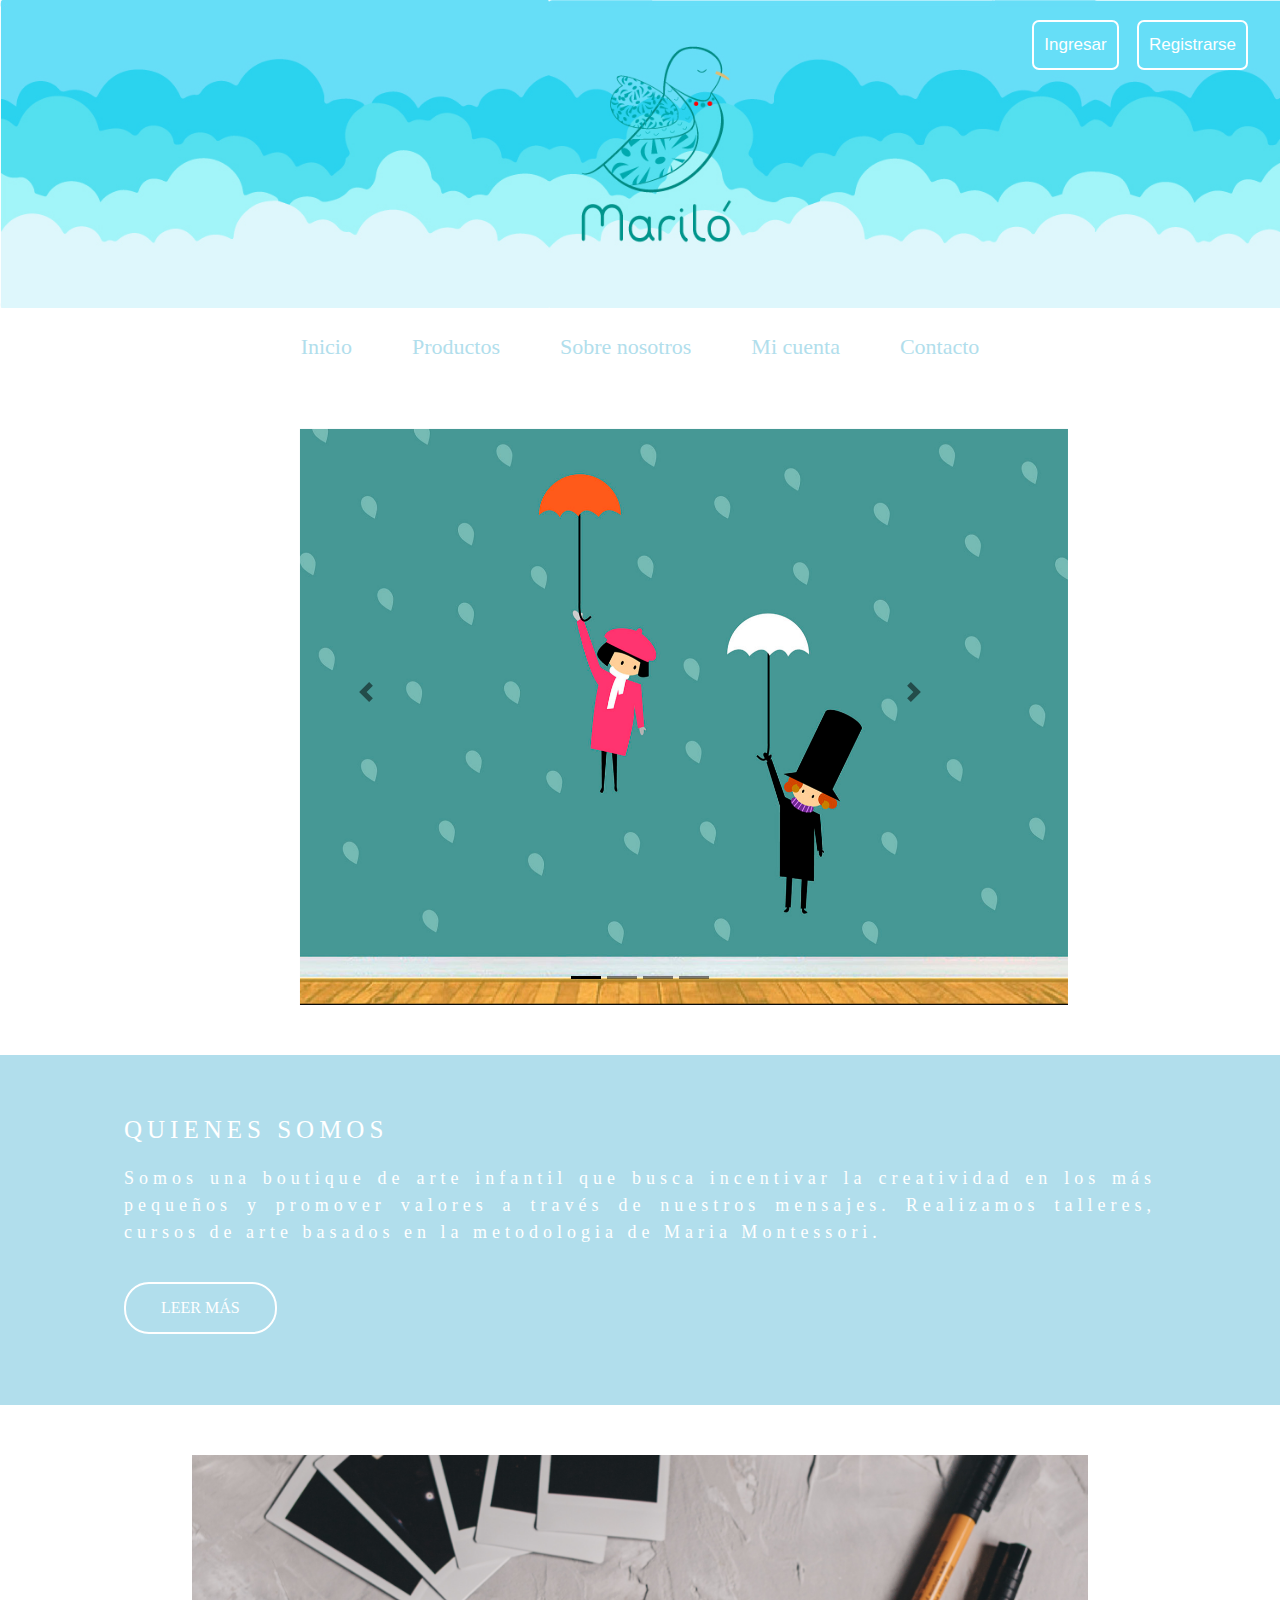
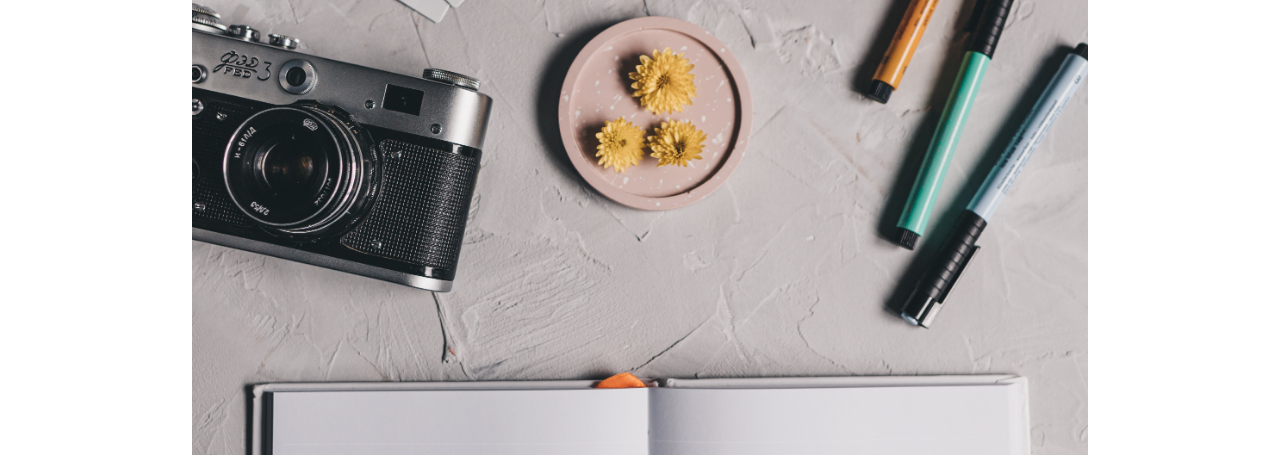
<file: index.html>
<!DOCTYPE html>
<html lang="en">
<head>
  <title>Bootstrap 4 Website Example</title>
  <meta charset="utf-8">
  <meta name="viewport" content="width=device-width, initial-scale=1">
  <link rel="stylesheet" href="https://maxcdn.bootstrapcdn.com/bootstrap/4.5.2/css/bootstrap.min.css">
  <script src="https://ajax.googleapis.com/ajax/libs/jquery/3.5.1/jquery.min.js"></script>
  <script src="https://cdnjs.cloudflare.com/ajax/libs/popper.js/1.16.0/umd/popper.min.js"></script>
  <script src="https://maxcdn.bootstrapcdn.com/bootstrap/4.5.2/js/bootstrap.min.js"></script>
  <style>
 
  </style>
</head>
<link rel="stylesheet" href="estilos.css">
<body>


    <header>
        <section class="banner">
            <div class="banner-container">
                <img src="./img/logo.jpg" alt="">
                <div class="btn-container">
                    <button  class="btn-banner">
                        
                        <a class="btn-banner-content" href="login.html">Ingresar</a>
                    </button>
                    
                    <button class="btn-banner" id="btn-registrar">
                        <a class="btn-banner-content" href="./registro.html">Registrarse</a>
                    </button>
                </div>

            </div>
        </section>
        <nav class="navegation">
            <ul class="navegation-content">
                <li class="navegation-content-item">
                    <a href="./index.html">Inicio</a>    
                </li>
                </li>
                <li class="navegation-content-item">
                    <a href="">Productos</a>    
                </li>
                </li>
                <li class="navegation-content-item">
                    <a href="./Sobrenosotros.html">Sobre nosotros</a>    
                </li>
                <li class="navegation-content-item">
                    <a href="./micuenta.html">Mi cuenta</a>    
                </li>
                <li class="navegation-content-item">
                    <a href="./contacto.html">Contacto</a>    
                </li>
                <!-- <li class="navegation-content-item">
                    <button id="btn-registrar">
                        <a href="./registro.html">Registrate</a>
                    </button>
                </li> -->
            </ul>
        </nav>
    </header>

    <!-- GALERIA1-->
    <div class="galeria1">
    <title>Bootstrap Example</title>
    <meta charset="utf-8">
    <meta name="viewport" content="width=device-width, initial-scale=1">
    <link rel="stylesheet" href="https://maxcdn.bootstrapcdn.com/bootstrap/4.5.2/css/bootstrap.min.css">
    <script src="https://ajax.googleapis.com/ajax/libs/jquery/3.5.1/jquery.min.js"></script>
    <script src="https://cdnjs.cloudflare.com/ajax/libs/popper.js/1.16.0/umd/popper.min.js"></script>
    <script src="https://maxcdn.bootstrapcdn.com/bootstrap/4.5.2/js/bootstrap.min.js"></script>
    <style>
    /* Make the image fully responsive */

    </style>
  </head>
  <body>
   
  <div id="demo" class="carousel carousel slide" data-ride="carousel">
   
    <!-- Indicators -->
    <ul class="carousel-indicators">
      <li data-target="#demo" data-slide-to="0" class="active"></li>
      <li data-target="#demo" data-slide-to="1"></li>
      <li data-target="#demo" data-slide-to="2"></li>
      <li data-target="#demo" data-slide-to="3"></li>
    </ul>
   
    <!-- The slideshow -->
    <div class="carousel-inner">
      <div class="carousel-item active">
        <img src="img/G1.jpg" alt="pic1" width="800" height="300" >
      </div>
      <div class="carousel-item">
        <img src="img/G2.jpg" alt="pic2" width="800" height="300">
      </div>
      <div class="carousel-item">
        <img src="img/G3.jpg" alt="pic3" width="800" height="300">
      </div>
      <div class="carousel-item">
          <img src="img/G4.jpg" alt="pic4" width="1100" height="500">
        </div>
    </div>
   
    <!-- Left and right controls -->
    <a class="carousel-control-prev" href="#demo" data-slide="prev" >
      <span class="carousel-control-prev-icon"></span>
    </a>
    <a class="carousel-control-next" href="#demo" data-slide="next" >
      <span class="carousel-control-next-icon"></span>
    </a>
  </div>
  </div>


  <section class="about-us">
    <div class="about-us-content">
        <h2 class="about-us-content-title">QUIENES SOMOS</h2>
        <p class="about-us-content-item">Somos una boutique de arte infantil que busca incentivar la creatividad en los más pequeños
            y promover valores a través de nuestros mensajes.
            Realizamos talleres, cursos de arte basados en la metodologia de Maria Montessori. </p>
        <button class="about-us-content-button" ></a>leer más</button>
        
        
          
          








    </div>
</section>
<section class="section-one">
    <div class="img-section-one">
    </div>
</section>
<footer></footer>
</file>
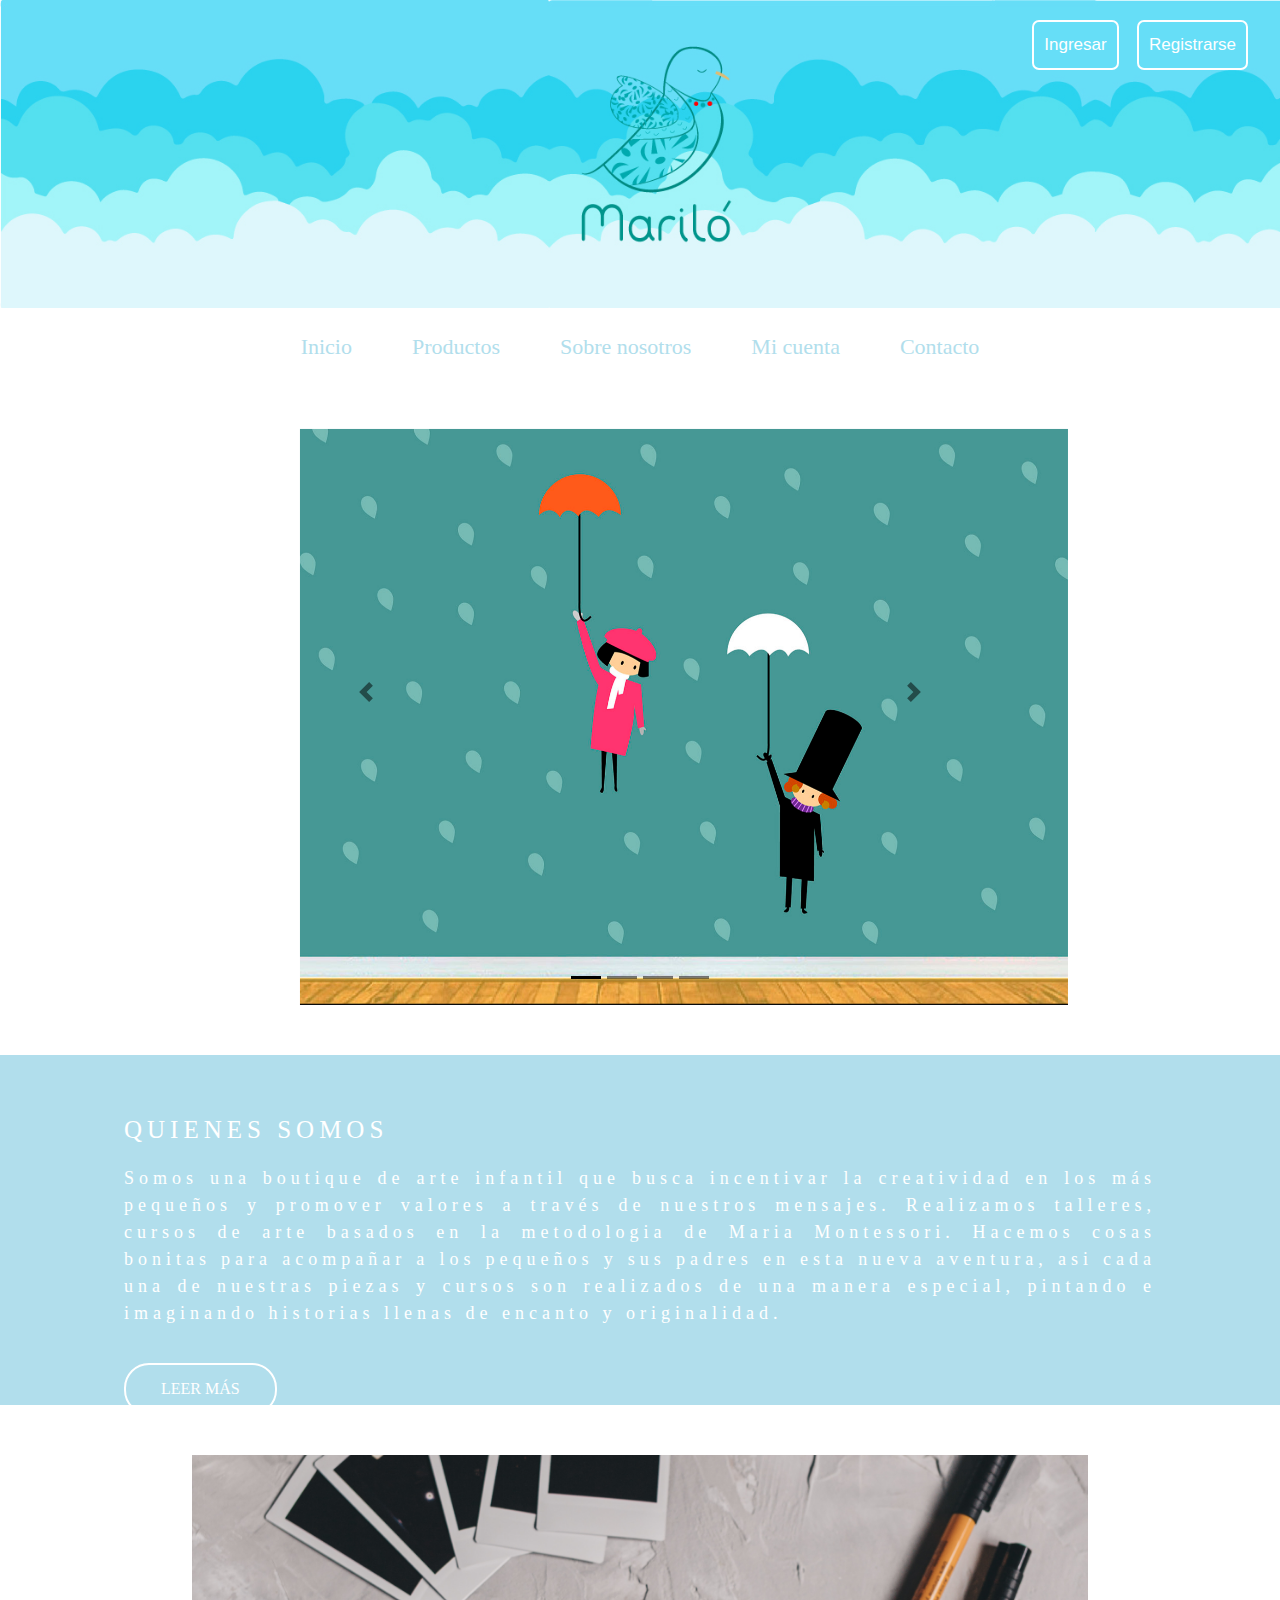
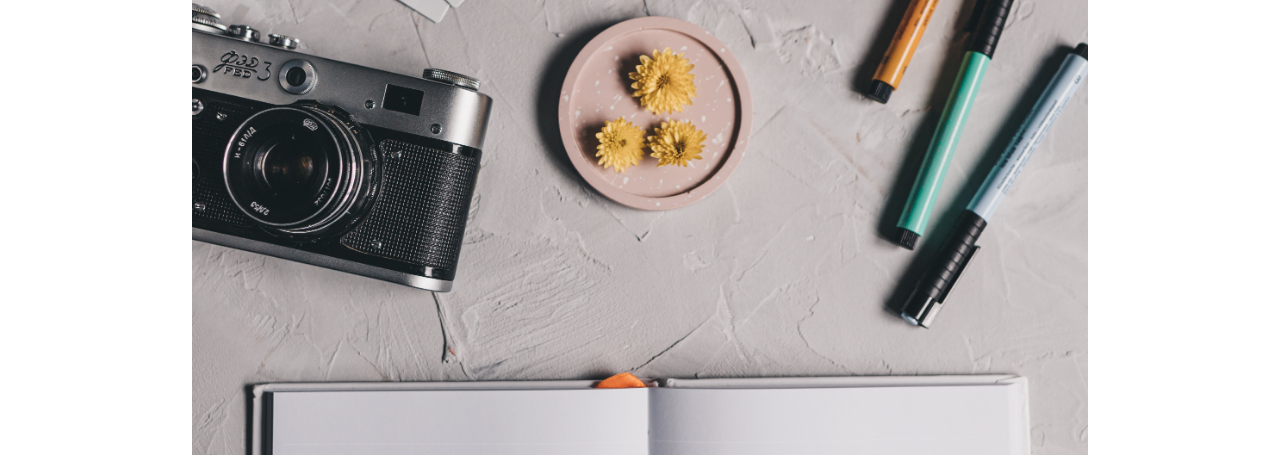
<file: contacto.html>
<!DOCTYPE html>
<html lang="en">
<head>
  <title>Bootstrap 4 Website Example</title>
  <meta charset="utf-8">
  <meta name="viewport" content="width=device-width, initial-scale=1">
  <link rel="stylesheet" href="https://maxcdn.bootstrapcdn.com/bootstrap/4.5.2/css/bootstrap.min.css">
  <script src="https://ajax.googleapis.com/ajax/libs/jquery/3.5.1/jquery.min.js"></script>
  <script src="https://cdnjs.cloudflare.com/ajax/libs/popper.js/1.16.0/umd/popper.min.js"></script>
  <script src="https://maxcdn.bootstrapcdn.com/bootstrap/4.5.2/js/bootstrap.min.js"></script>
  <style>
 
  </style>
</head>
<link rel="stylesheet" href="estilos.css">
<body>


    <header>
        <section class="banner">
            <div class="banner-container">
                <img src="./img/logo.jpg" alt="">
                <div class="btn-container">
                    <button  class="btn-banner">
                        
                        <a class="btn-banner-content" href="login.html">Ingresar</a>
                    </button>
                    
                    <button class="btn-banner" id="btn-registrar">
                        <a class="btn-banner-content" href="./registro.html">Registrarse</a>
                    </button>
                </div>

            </div>
        </section>
        <nav class="navegation">
            <ul class="navegation-content">
                <li class="navegation-content-item">
                    <a href="./index.html">Inicio</a>    
                </li>
                </li>
                <li class="navegation-content-item">
                    <a href="">Productos</a>    
                </li>
                </li>
                <li class="navegation-content-item">
                    <a href="./Sobrenosotros.html">Sobre nosotros</a>    
                </li>
                <li class="navegation-content-item">
                    <a href="./micuenta.html">Mi cuenta</a>    
                </li>
                <li class="navegation-content-item">
                    <a href="./contacto.html">Contacto</a>    
                </li>
                <!-- <li class="navegation-content-item">
                    <button id="btn-registrar">
                        <a href="./registro.html">Registrate</a>
                    </button>
                </li> -->
            </ul>
        </nav>
    </header>

    <!-- GALERIA1-->
    <div class="galeria1">
    <title>Bootstrap Example</title>
    <meta charset="utf-8">
    <meta name="viewport" content="width=device-width, initial-scale=1">
    <link rel="stylesheet" href="https://maxcdn.bootstrapcdn.com/bootstrap/4.5.2/css/bootstrap.min.css">
    <script src="https://ajax.googleapis.com/ajax/libs/jquery/3.5.1/jquery.min.js"></script>
    <script src="https://cdnjs.cloudflare.com/ajax/libs/popper.js/1.16.0/umd/popper.min.js"></script>
    <script src="https://maxcdn.bootstrapcdn.com/bootstrap/4.5.2/js/bootstrap.min.js"></script>
    <style>
    /* Make the image fully responsive */

    </style>
  </head>
  <body>
   
  <div id="demo" class="carousel carousel slide" data-ride="carousel">
   
    <!-- Indicators -->
    <ul class="carousel-indicators">
      <li data-target="#demo" data-slide-to="0" class="active"></li>
      <li data-target="#demo" data-slide-to="1"></li>
      <li data-target="#demo" data-slide-to="2"></li>
      <li data-target="#demo" data-slide-to="3"></li>
    </ul>
   
    <!-- The slideshow -->
    <div class="carousel-inner">
      <div class="carousel-item active">
        <img src="img/G1.jpg" alt="pic1" width="800" height="300" >
      </div>
      <div class="carousel-item">
        <img src="img/G2.jpg" alt="pic2" width="800" height="300">
      </div>
      <div class="carousel-item">
        <img src="img/G3.jpg" alt="pic3" width="800" height="300">
      </div>
      <div class="carousel-item">
          <img src="img/G4.jpg" alt="pic4" width="1100" height="500">
        </div>
    </div>
   
    <!-- Left and right controls -->
    <a class="carousel-control-prev" href="#demo" data-slide="prev" >
      <span class="carousel-control-prev-icon"></span>
    </a>
    <a class="carousel-control-next" href="#demo" data-slide="next" >
      <span class="carousel-control-next-icon"></span>
    </a>
  </div>
  </div>


  <section class="about-us">
    <div class="about-us-content">
        <h2 class="about-us-content-title">QUIENES SOMOS</h2>
        <p class="about-us-content-item">Somos una boutique de arte infantil que busca incentivar la creatividad en los más pequeños
            y promover valores a través de nuestros mensajes.
            Realizamos talleres, cursos de arte basados en la metodologia de Maria Montessori. Hacemos
            cosas bonitas para acompañar a los pequeños y sus padres en esta nueva aventura, asi cada
            una de nuestras piezas y cursos son realizados de una manera especial, pintando e imaginando
            historias llenas de encanto y originalidad.</p>
        <button class="about-us-content-button">leer más</button>    
    </div>
</section>
<section class="section-one">
    <div class="img-section-one">
    </div>
</section>
<footer></footer>
</file>
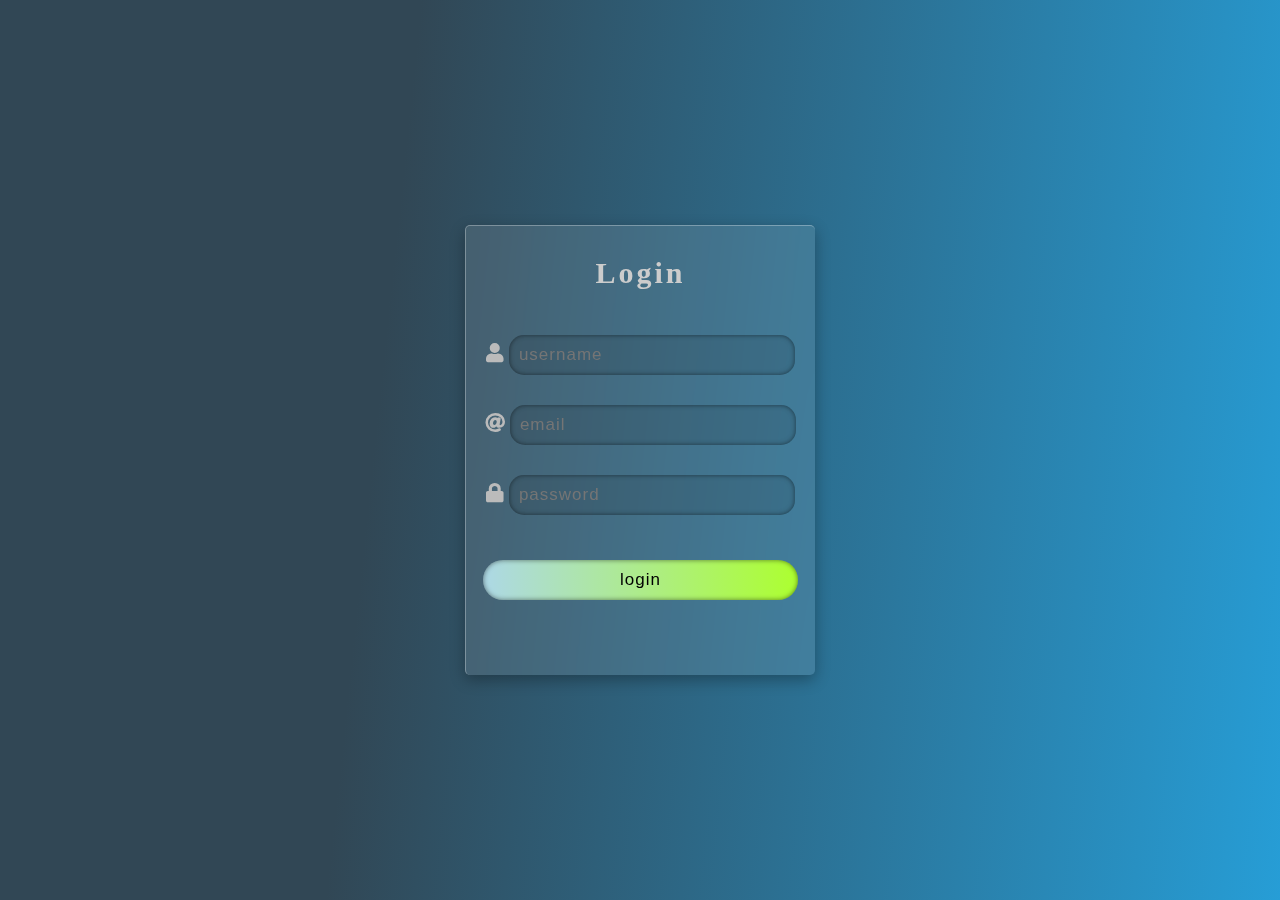
<file: login.html>
<!DOCTYPE html>
<html lang="en">
<head>
    <meta charset="UTF-8">
    <meta http-equiv="X-UA-Compatible" content="IE=edge">
    <meta name="viewport" content="width=device-width, initial-scale=1.0">
    <title>Login Form</title>
    <link rel="stylesheet" href="https://cdnjs.cloudflare.com/ajax/libs/font-awesome/5.15.1/css/all.min.css">
    <link rel="stylesheet" href="login.css">
</head>
<body>
    <div class="form-container">
        <form action="id=form">
            <h3>Login</h3>
            <div class="container">
                <span class="icon"><i class="fas fa-user"></i></span>
                <label for="user">
                    <input type="text" placeholder="username" name="user">
                </label>
            </div>
            <div class="container">
                <span class="icon"><i class="fas fa-at"></i></span>
                <label for="email">
                    <input type="email" placeholder="email" name="email">
                </label>
            </div>
            <div class="container">
                <span class="icon"><i class="fas fa-lock"></i></span>
                <label for="password">
                    <input type="password" placeholder="password" name="password">
                </label>
            </div>
            <input type="submit" value="login">
        </form>
    </div>
</body>
</html>
</file>
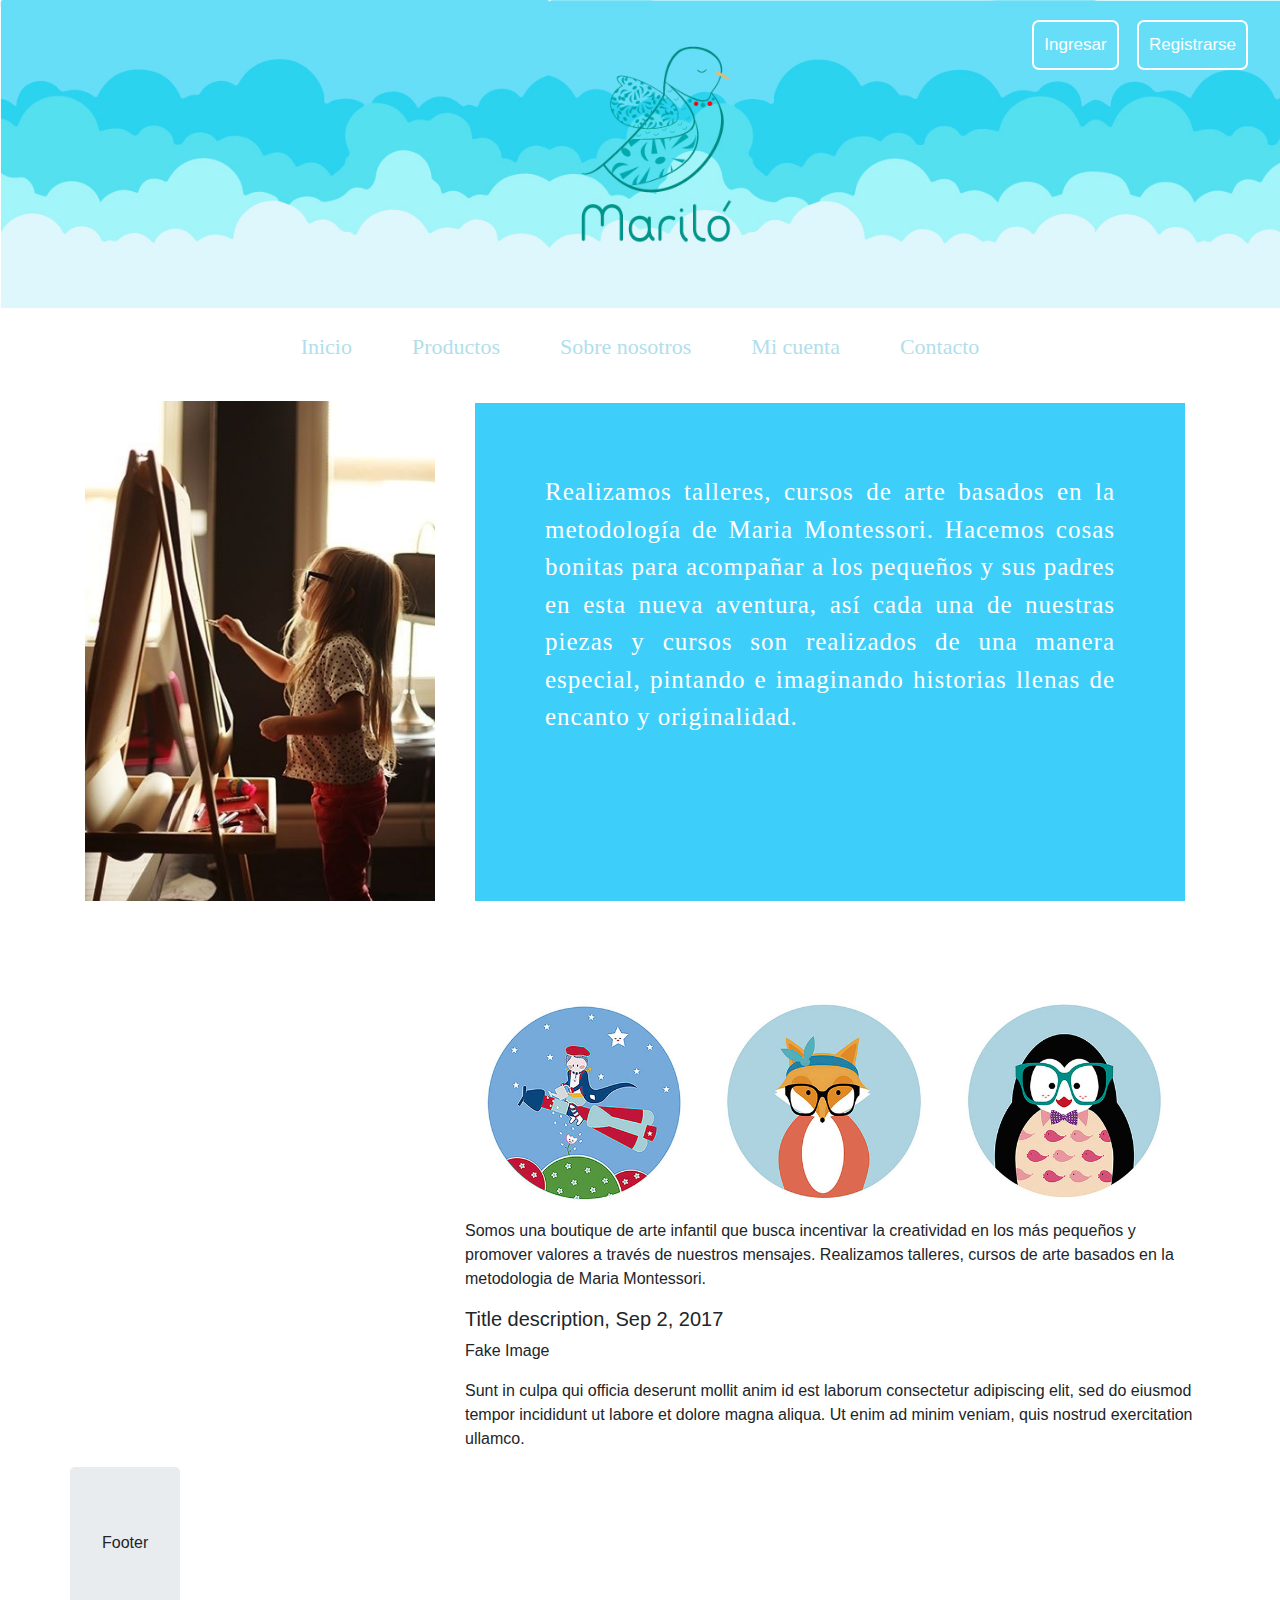
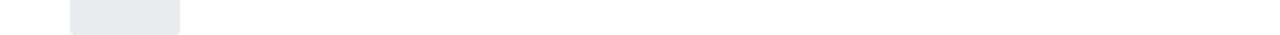
<file: Sobrenosotros.html>
<!DOCTYPE html>
<html lang="en">
<head>
  <title>Bootstrap 4 Website Example</title>
  <meta charset="utf-8">
  <meta name="viewport" content="width=device-width, initial-scale=1">
  <link rel="stylesheet" href="https://maxcdn.bootstrapcdn.com/bootstrap/4.5.2/css/bootstrap.min.css">
  <script src="https://ajax.googleapis.com/ajax/libs/jquery/3.5.1/jquery.min.js"></script>
  <script src="https://cdnjs.cloudflare.com/ajax/libs/popper.js/1.16.0/umd/popper.min.js"></script>
  <script src="https://maxcdn.bootstrapcdn.com/bootstrap/4.5.2/js/bootstrap.min.js"></script>
  <style>
 
  </style>
</head>
<link rel="stylesheet" href="estilos.css">
<body>


    <header>
        <section class="banner">
            <div class="banner-container">
                <img src="./img/logo.jpg" alt="">
                <div class="btn-container">
                    <button  class="btn-banner">
                        
                        <a class="btn-banner-content" href="login.html">Ingresar</a>
                    </button>
                    
                    <button class="btn-banner" id="btn-registrar">
                        <a class="btn-banner-content" href="./registro.html">Registrarse</a>
                    </button>
                </div>

            </div>
        </section>
        <nav class="navegation">
            <ul class="navegation-content">
                <li class="navegation-content-item">
                    <a href="./index.html">Inicio</a>    
                </li>
                </li>
                <li class="navegation-content-item">
                    <a href="">Productos</a>    
                </li>
                </li>
                <li class="navegation-content-item">
                    <a href="./Sobrenosotros.html">Sobre nosotros</a>    
                </li>
                <li class="navegation-content-item">
                    <a href="">Mi cuenta</a>    
                </li>
                <li class="navegation-content-item">
                    <a href="./contacto.html">Contacto</a>    
                </li>
                <!-- <li class="navegation-content-item">
                    <button id="btn-registrar">
                        <a href="./registro.html">Registrate</a>
                    </button>
                </li> -->
            </ul>
        </nav>
    </header>




<div class="container" style="margin-top:30px">
  <div class="row">
    <div class="col-sm-4">
      <h5></h5>
      <img src="./img/nosotros.jpg" alt="" height="500px">
      
      </ul>
      <hr class="d-sm-none">
    </div>
    <div class="col-sm-8">
      
      <h5></h5>
      <div class="cuadro1"><p>Realizamos talleres, cursos de arte basados en la metodología de Maria Montessori. 
        Hacemos cosas bonitas para acompañar a los pequeños y sus padres en esta nueva aventura, así cada una 
        de nuestras piezas y cursos son realizados de una manera especial, pintando e imaginando historias 
        llenas de encanto y originalidad.</p></div>
        
      
      <br><br><br>

      <!--IMAGENES MISION-->

      <head>
        <meta charset="UTF-8">
        <meta name="viewport" content="width=device-width, initial-scale=1.0">
        <title>Cuadrícula de imágenes - By Parzibyte</title>
        <!--
                https://parzibyte.me/blog
            -->
        <style>
            * {
                box-sizing: border-box;
            }
    
            .columna {
                float: left;
                width: 33%;
                padding-right: 5px;
            }
    
            .fila::after {
                content: "";
                clear: both;
                display: table;
            }
    
            img {
                /* Para que sea responsiva */
                width: 100%;
            }
        </style>
    </head>
    
    <body>
        <div class="fila">
            <div class="columna">
                <img src="./img/pic1.jpg">
            </div>
            <div class="columna">
                <img src="./img/pic2.jpg">
            </div>
            <div class="fila">
            <div class="columna">
                <img src="./img/pic3.jpg">
            </div>
    </body>
    
    </html>
   
    
            
     
     <br><br>
            <p>Somos una boutique de arte infantil que busca incentivar la creatividad en los más pequeños
                y promover valores a través de nuestros mensajes.
                Realizamos talleres, cursos de arte basados en la metodologia de Maria Montessori. </p>



      <h5>Title description, Sep 2, 2017</h5>
      <div class="fakeimg">Fake Image</div>
      <p></p>
      <p>Sunt in culpa qui officia deserunt mollit anim id est laborum consectetur adipiscing elit, sed do eiusmod tempor incididunt ut labore et dolore magna aliqua. Ut enim ad minim veniam, quis nostrud exercitation ullamco.</p>
    </div>
  </div>
</div>

<div class="jumbotron text-center" style="margin-bottom:0">
  <p>Footer</p>
</div>
 

    </div>


 

    </div>

</body>
</html>
</file>
<file: estilos.css>
*{
    margin: 0;
    padding: 0;
    box-sizing: border-box;
}
body {
    font-family: 'Varela round', sans-serif;
}
/* ESTILOS PARA EL BANNER PRINCIPAL */
.banner{
    /* background-color: #B1DEEC !important; */
    /* width: 100%;  */
    min-width: 320px; 
    height: 230px;
    display: flex;
}
.banner-container {
    width: 100%;
    height: 100%;
    
}
.banner-container img {
    width: 100%;
}
   
/* ESTILOS PARA EL MENU DE NAVEGACIÓN */
.navegation {
    margin-top: 100px;
    width: 100%;
}
.navegation-content {
    display: flex;
    justify-content: center;
    margin-top: 50px;
}
.navegation-content-item {
    padding: 0 30px;
    list-style: none;  
}
.navegation-content-item:hover{
    /* -webkit-transform:scale(1.5);
    transform:scale(1.5); */
    cursor: pointer;
}
.navegation-content-item a {   
    text-decoration: none;
    color: #B1DEEC;
    font-size: 22px;
    font-family: Varela round;
}
.navegation-content-item a:hover {
    color:rgb(78, 78, 78);
    cursor: pointer;
    
}
button {
    border: none;
    background-color: none;
}

/* ESTILOS PARA LA GALERIA1 */
.carousel-inner img  {
    width: 60%;
    height: 60%;
    margin: 0 auto;
    margin-top: 50px;
    position: relative;
    left: 300px;
    right: 100px;
    border: 3px;
    background-position: center;
    
    }   

.carousel-control-next {
    filter: invert(100%);
    margin-right: 270px;
    
    } 

.carousel-control-prev {
    filter: invert(100%);
    margin-left: 270px;
    
}   

.carousel-indicators {
    filter: invert(100%);
    
    
    } 




/* ESTILOS CUERPO */
/* .section-one {
    width:100%;
    height: 1000px;
    display: flex;
} */

.img-section-one {
    width: 70%;
    height:600px;
    background-image: url("./img/img-section-one.jpg");
    background-position: center;
    background-size: cover;
    margin: 0 auto;
    margin-top: 50px;
}
.about-us {
    /* margin-top: 50px; */
    margin: 50px 0; 
    background-color: #B1DEEC;
    width: 100%;
    height: 350px;
}
.about-us-content {
    width: 90%;
    height: auto;
    margin: 0 auto;
    color: white;
    font-family: 'Varela round';
    text-align: justify;
    padding: 60px;
    
}
.about-us-content-title{
    margin-bottom: 20px;
    letter-spacing: 5px;
    font-size:25px;
    font-family: 'Varela round';
}
.about-us-content-item {
    letter-spacing: 5px;  
    font-size: 18px;
    font-family: 'Varela round'; 
}
.about-us-content-button {
    text-transform: uppercase;
    margin-top: 20px;
    padding: 12px 35px;
    border-radius: 25px;
    border: 2px solid white;
    color: white;
    background-color: inherit;
}
.about-us-content-button:hover {
    cursor: pointer;
    color: black;
    background-color: white;

}
.btn-container {
    position: absolute;
    top: 10px;
    right: 15px;
    padding: 10px; 
}
.btn-banner {
    padding: 10px;
    margin: 0 7px 0 7px;
    border-radius: 7px;
    background-color: transparent;
    color: white;
    border: 2px solid white;
    font-size: 17px;
}
.btn-banner:hover {
    cursor: pointer;
    color: black;
    background-color: white;
}
.btn-banner-content {
    text-decoration: none;
    color: inherit
} 

/* ESTILOS FORMULARIO */
.body2{
    background-image: linear-gradient(#64c8e6, #1b2ceb);    
    background-repeat: no-repeat;
    background-size: cover;
    color: white;
    height: 925px;
    font-family: 'Roboto', sans-serif;   
    font-size: 20px;
}
input[type=text], select {
  width: 100%;
  padding: 12px 20px;
  margin: 8px 0;
  /* display: inline-block; */
  border-radius: 8px;
  border: 2px solid black;
  background-color: transparent;
}
input[type=text]::placeholder {
    color: black;
    font-weight: bold;
}

input[type=submit] {
  width: 100%;
  background-color: #4CAF50;
  color: white;
  padding: 14px 20px;
  margin: 8px 0;
  border: none;
  border-radius: 4px;
  cursor: pointer;
}

input[type=submit]:hover {
  background-color: #45a049;
}
form label {
    margin: 0.3rem;
    color: white;
}
input[type=email] {
    width: 100%;
    padding: 14px 20px;
    margin-bottom: 10px;
    border-radius: 8px;
    border: 2px solid black;
    background-color: transparent;
}
input[type=email]::placeholder {
    color: black;
    font-weight: bold;
}

input[type=password] {
    width: 100%;
    padding: 14px 20px;
    margin-bottom: 10px;
    border-radius: 8px;
    border: 2px solid black;
    background-color: transparent;
}
input[type=password]::placeholder {
    color: black;
    font-weight: bold;
}
.content-form {
  width: 80%;
  max-width: 600px;
  margin: 0 auto;
  margin-top: 50px;
  height: 80%;
  /* border: 2px solid white; */
  border-radius: 7px;
  background-color: transparent;
  padding: 20px;
  box-shadow: 5px 5px 15px 5px #000000;
}
h3 {
  color: black;
  text-align: left;
  font-size: 30px;
  font-weight: bold;
  text-align:center;
  margin-bottom: 1.5em;
}
.bnt-return {
  width:100%;
  border: none;
  font-size: 20px;
  list-style: none;
  padding: 20px;
  color: white;
  background-color: #45a049
}
#btn-submit-form {
    width: 50%; 
    margin-bottom: 20px;
    background-color: transparent;
    border: 2px solid black;
    border-radius: 10px;
    font-size: 17px;
}
#btn-submit-form:hover {
    background-color:white;
    color: black;
    opacity: 0.8;
}
.bnt-return-container{
    display: flex;
    width:50%;
    /* margin: 0 auto; */
}
.bnt-return {
    /* justify-content:flex-end; */
    text-decoration: none;  
    margin-top: 10px; 
    text-align: center;
    border-radius: 10px;
    padding:14px 20px;
    background-color: transparent;
    border: 2px solid black;
    font-size: 17px;
}
.bnt-return:hover {
    background-color: white;
    color: black;
    opacity: 0.8;
}

.content-form form label {
    display: inline-block;
}

/* @media (min-width: 600px) {
    .content-form {
      width: 65%;
    }
  } */
  @media (max-width: 600px) {
    .btn-container {
      position: inherit;
      display: flex;
      justify-content: center    
    }
    .banner-container {
        height: 250px;
    }
    .about-us {
        height: 500px;
        margin: 0 auto;
        
    }
  }


/* ESTILOS VALIDACION */

.ocultar {
    display: none;
}
 
.mostrar {
    display: block;
}
/* ESTILOS PAGINA NOSOTROS */

.cuadro1 {
    
    height: 498px;
    background-color: rgb(62, 206, 250);
    font-family: 'Varela round';
    font-size: 25px;
    color: white;
    text-align: justify;
    border: 30px rgb(62, 206, 250);
    padding: 70px;
    margin: 10px;
    letter-spacing: 1px; 
    
}

.cuadro2 {
    
    height: 1000px;
    width: 1000px;
    font-family: 'Varela round';
    font-size: 20px;
    color: rgb(0, 0, 0);
    text-align: justify;
    border: 30px rgb(62, 206, 250);
    padding: 70px;
    background-position: center;
    
    
}
</file>
<file: login.css>
* {
    margin: 0;
    padding: 0;
    box-sizing: border-box;
}
.form-container {
    min-height: 100vh;
    display: flex;
    justify-content: center;
    align-items: center;
    background: linear-gradient(96.07deg, #314755 30.63%, #26A0DA 102.18%);
}
.form-container form {
    height: 450px;
    width: 350px;
    background-color: rgba(255, 255, 255, .1);
    text-align: center;
    border-radius: 5px;
    box-shadow: 0 5px 15px rgba(0, 0, 0, .3);
    border-top: 1px solid rgb(255, 255, 255, .3);
    border-left: 1px solid rgb(255, 255, 255, .3);
    backdrop-filter: blur(10px);
    transform-style: preserve-3d;
}
.form-container form h3 {
    font-size: 30px;
    padding: 30px;
    color: #ccc;
    letter-spacing: 3px;
}
.form-container form i {
    padding: 0.5px;
    font-size: 20px;
    color: #bbb
}
.form-container form input {
    outline: none;
    border: none;
    height: 40px;
    width: 82%;
    background-color: rgba(0, 0, 0, .1);
    box-shadow: 0 0 5px rgba(0, 0, 0, .5) inset; 
    font-size: 17px;
    padding: 0 10px;
    margin: 15px 0;
    letter-spacing: 1px;
    border-radius: 15px;
}
.form-container form input[type="submit"] {
    width: 90%;
    cursor: pointer;
    background: linear-gradient(90deg, lightblue, greenyellow);
    margin-top: 30px;
    border-radius: 50px;
}
.form-container form input[type="submit"]:hover {
    letter-spacing: 4px;
}
h3 {
    color: greenyellow;
}
</file>
